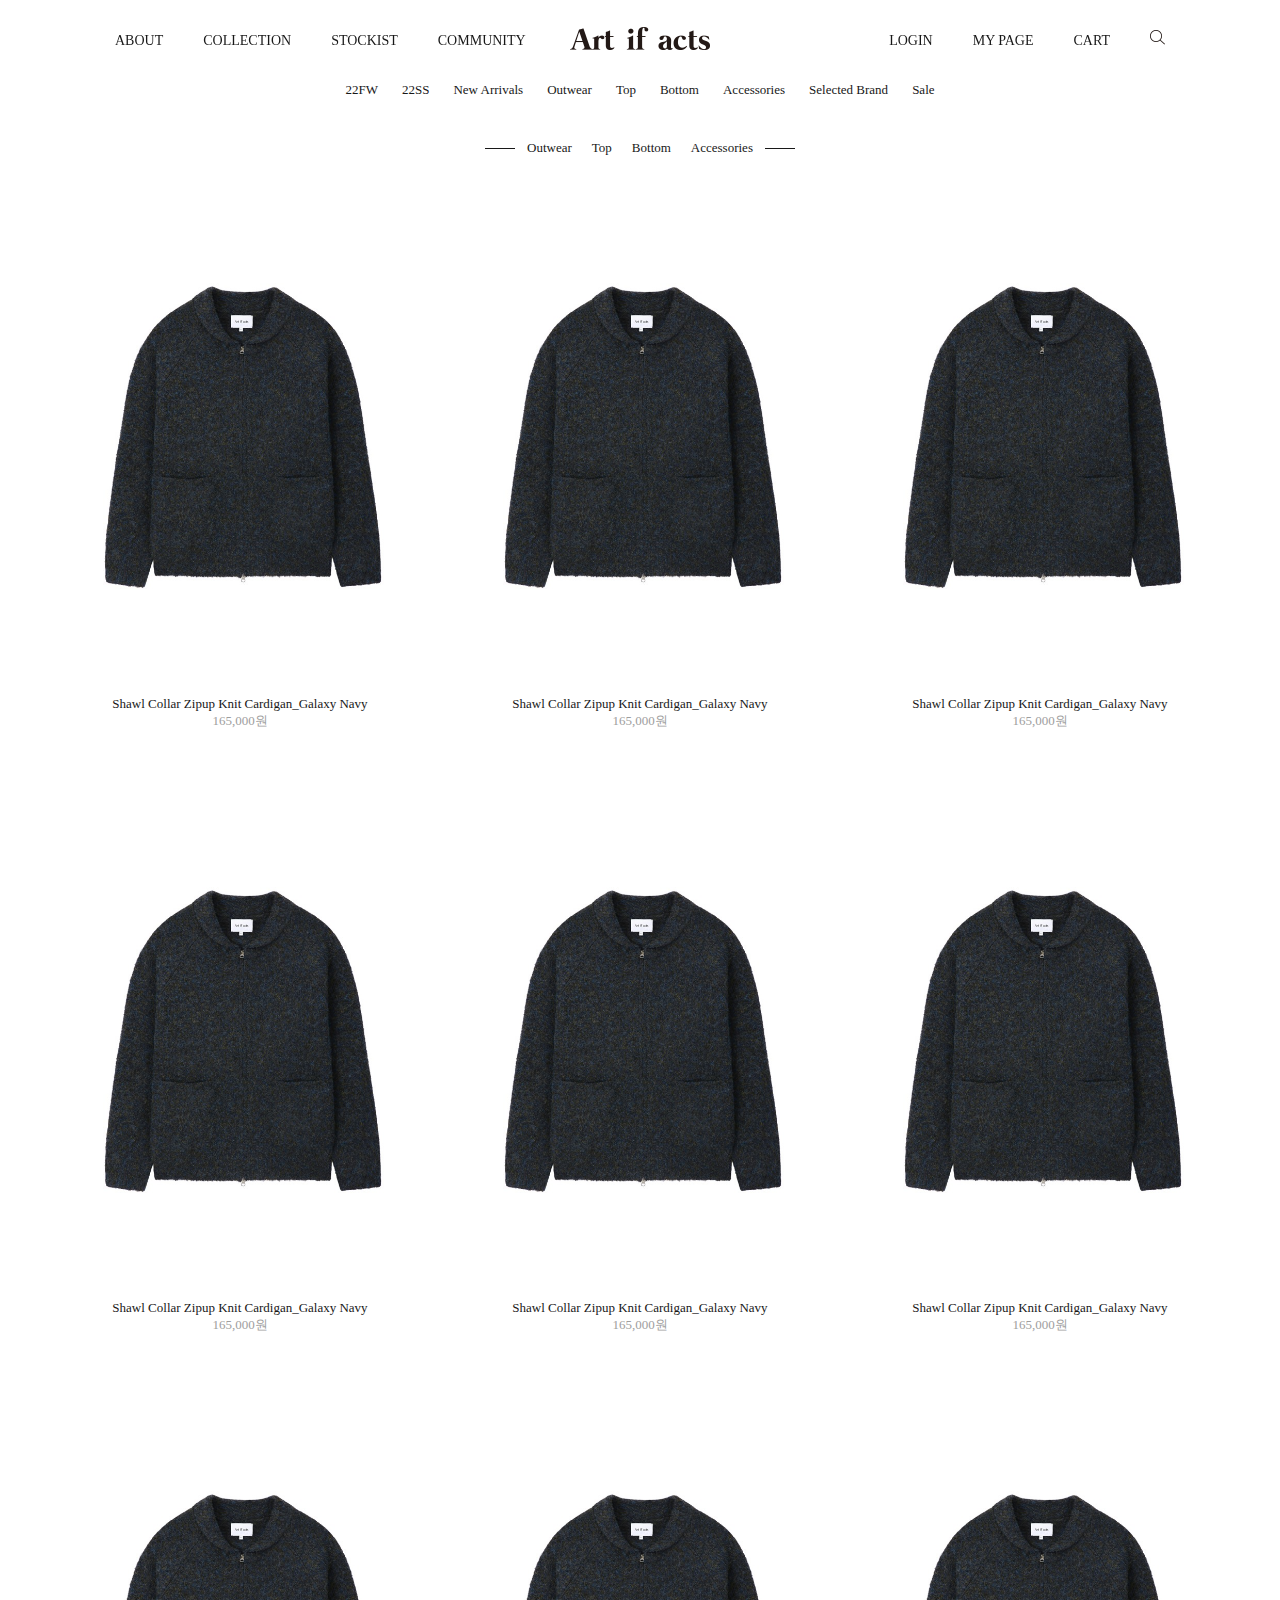
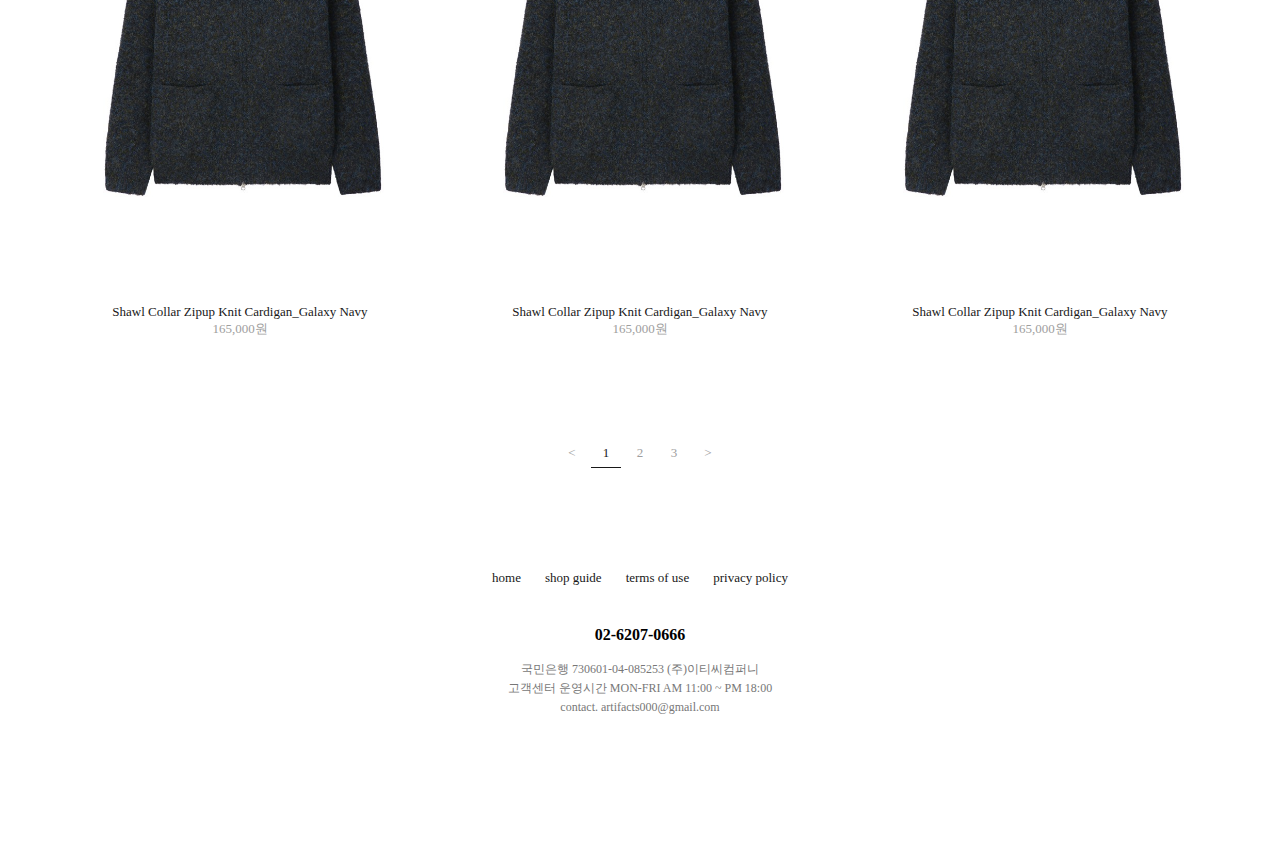
<file: index.html>
<!DOCTYPE html>
<html lang="ko-KR">
<head>
  <meta charset="UTF-8" />
  <meta name="description" content="아트이프액츠 사이트" />
  <meta name="keywords" content="artifacts, 아트이프액츠, 아트이프액트, 아트이프" />
  <meta name="author" content="Jang Ji Hoon" />
  <meta http-equiv="X-UA-Compatible" content="IE=edge" />
  <meta name="viewport" content="width=device-width, initial-scale=1.0" />
  <title>22FW - 아트 이프 액츠</title>
  <link rel="stylesheet" href="./styles/style.css" />
</head>
<body>
<header class="header">
  <h1 class="logo">
    <a href="/">
      <img src="./styles/images/logo.png" alt="아트 이프 액츠 로고" width="140" height="28" />
    </a>
  </h1>
  <ul class="gnb">
    <li><a href="/">ABOUT</a></li>
    <li><a href="/">COLLECTION</a></li>
    <li><a href="/">STOCKIST</a></li>
    <li><a href="/">COMMUNITY</a></li>
  </ul>
  <ul class="member">
    <li><a href="/">LOGIN</a></li>
    <li><a href="/">MY PAGE</a></li>
    <li><a href="/">CART</a></li>
    <li><a href="/"><img src="./styles/images/btn_search_icon.png" alt="검색 버튼 아이콘" width="15" height="15" /></a></li>
  </ul>
  <ul class="lnb">
    <li><a href="/">22FW</a></li>
    <li><a href="/">22SS</a></li>
    <li><a href="/">New Arrivals</a></li>
    <li><a href="/">Outwear</a></li>
    <li><a href="/">Top</a></li>
    <li><a href="/">Bottom</a></li>
    <li><a href="/">Accessories</a></li>
    <li><a href="/">Selected Brand</a></li>
    <li><a href="/">Sale</a></li>
  </ul>
</header>
<main class="main">
  <ul class="category">
    <li aria-hidden="true" class="line">선</li>
    <li>
      <a href="/">Outwear</a>
    </li>
    <li>
      <a href="/">Top</a>
    </li>
    <li>
      <a href="/">Bottom</a>
    </li>
    <li>
      <a href="/">Accessories</a>
    </li>
    <li aria-hidden="true" class="line">선</li>
  </ul>
  <div class="contents">
    <ul class="product-list">
      <li>
        <a href="./product.html">
          <span><img src="./styles/images/product01.jpg" alt="첫번째 상품 코랄 니트 가디건 이미지" /></span>
          <p>Shawl Collar Zipup Knit Cardigan_Galaxy Navy</p>
          <p>
            <span class="price">165,000원</span>
          </p>
        </a>
      </li>
      <li>
        <a href="/">
          <span><img src="./styles/images/product01.jpg" alt="첫번째 상품 코랄 니트 가디건 이미지" /></span>
          <p>Shawl Collar Zipup Knit Cardigan_Galaxy Navy</p>
          <p>
            <span class="price">165,000원</span>
          </p>
        </a>
      </li>
      <li>
        <a href="/">
          <span><img src="./styles/images/product01.jpg" alt="첫번째 상품 코랄 니트 가디건 이미지" /></span>
          <p>Shawl Collar Zipup Knit Cardigan_Galaxy Navy</p>
          <p>
            <span class="price">165,000원</span>
          </p>
        </a>
      </li>
      <li>
        <a href="/">
          <span><img src="./styles/images/product01.jpg" alt="첫번째 상품 코랄 니트 가디건 이미지" /></span>
          <p>Shawl Collar Zipup Knit Cardigan_Galaxy Navy</p>
          <p>
            <span class="price">165,000원</span>
          </p>
        </a>
      </li>
      <li>
        <a href="/">
          <span><img src="./styles/images/product01.jpg" alt="첫번째 상품 코랄 니트 가디건 이미지" /></span>
          <p>Shawl Collar Zipup Knit Cardigan_Galaxy Navy</p>
          <p>
            <span class="price">165,000원</span>
          </p>
        </a>
      </li>
      <li>
        <a href="/">
          <span><img src="./styles/images/product01.jpg" alt="첫번째 상품 코랄 니트 가디건 이미지" /></span>
          <p>Shawl Collar Zipup Knit Cardigan_Galaxy Navy</p>
          <p>
            <span class="price">165,000원</span>
          </p>
        </a>
      </li>
      <li>
        <a href="/">
          <span><img src="./styles/images/product01.jpg" alt="첫번째 상품 코랄 니트 가디건 이미지" /></span>
          <p>Shawl Collar Zipup Knit Cardigan_Galaxy Navy</p>
          <p>
            <span class="price">165,000원</span>
          </p>
        </a>
      </li>
      <li>
        <a href="/">
          <span><img src="./styles/images/product01.jpg" alt="첫번째 상품 코랄 니트 가디건 이미지" /></span>
          <p>Shawl Collar Zipup Knit Cardigan_Galaxy Navy</p>
          <p>
            <span class="price">165,000원</span>
          </p>
        </a>
      </li>
      <li>
        <a href="/">
          <span><img src="./styles/images/product01.jpg" alt="첫번째 상품 코랄 니트 가디건 이미지" /></span>
          <p>Shawl Collar Zipup Knit Cardigan_Galaxy Navy</p>
          <p>
            <span class="price">165,000원</span>
          </p>
        </a>
      </li>
    </ul>
    <ul class="paginate">
      <li>
        <a href="/" class="btn">&lt;</a>
      </li>
      <li>
        <a href="/" class="btn active">1</a>
      </li>
      <li>
        <a href="/" class="btn">2</a>
      </li>
      <li>
        <a href="/" class="btn">3</a>
      </li>
      <li>
        <a href="/" class="btn">&gt;</a>
      </li>
    </ul>
  </div>
</main>
<footer class="footer">
  <ul class="sub-menu">
    <li>
      <a href="/">home</a>
    </li>
    <li>
      <a href="/">shop guide</a>
    </li>
    <li>
      <a href="/">terms of use</a>
    </li>
    <li>
      <a href="/">privacy policy</a>
    </li>
  </ul>
  <p class="tel-number">
    <strong title="회사 번호" aria-label="회사 번호">02-6207-0666</strong>
  </p>
  <p class="company-info">국민은행 730601-04-085253 (주)이티씨컴퍼니</p>
  <p class="company-info">고객센터 운영시간 MON-FRI AM 11:00 ~ PM 18:00</p>
  <p class="company-info" aria-label="아티팩츠 이메일">contact. artifacts000@gmail.com</p>
</footer>
</body>
</html>
</file>
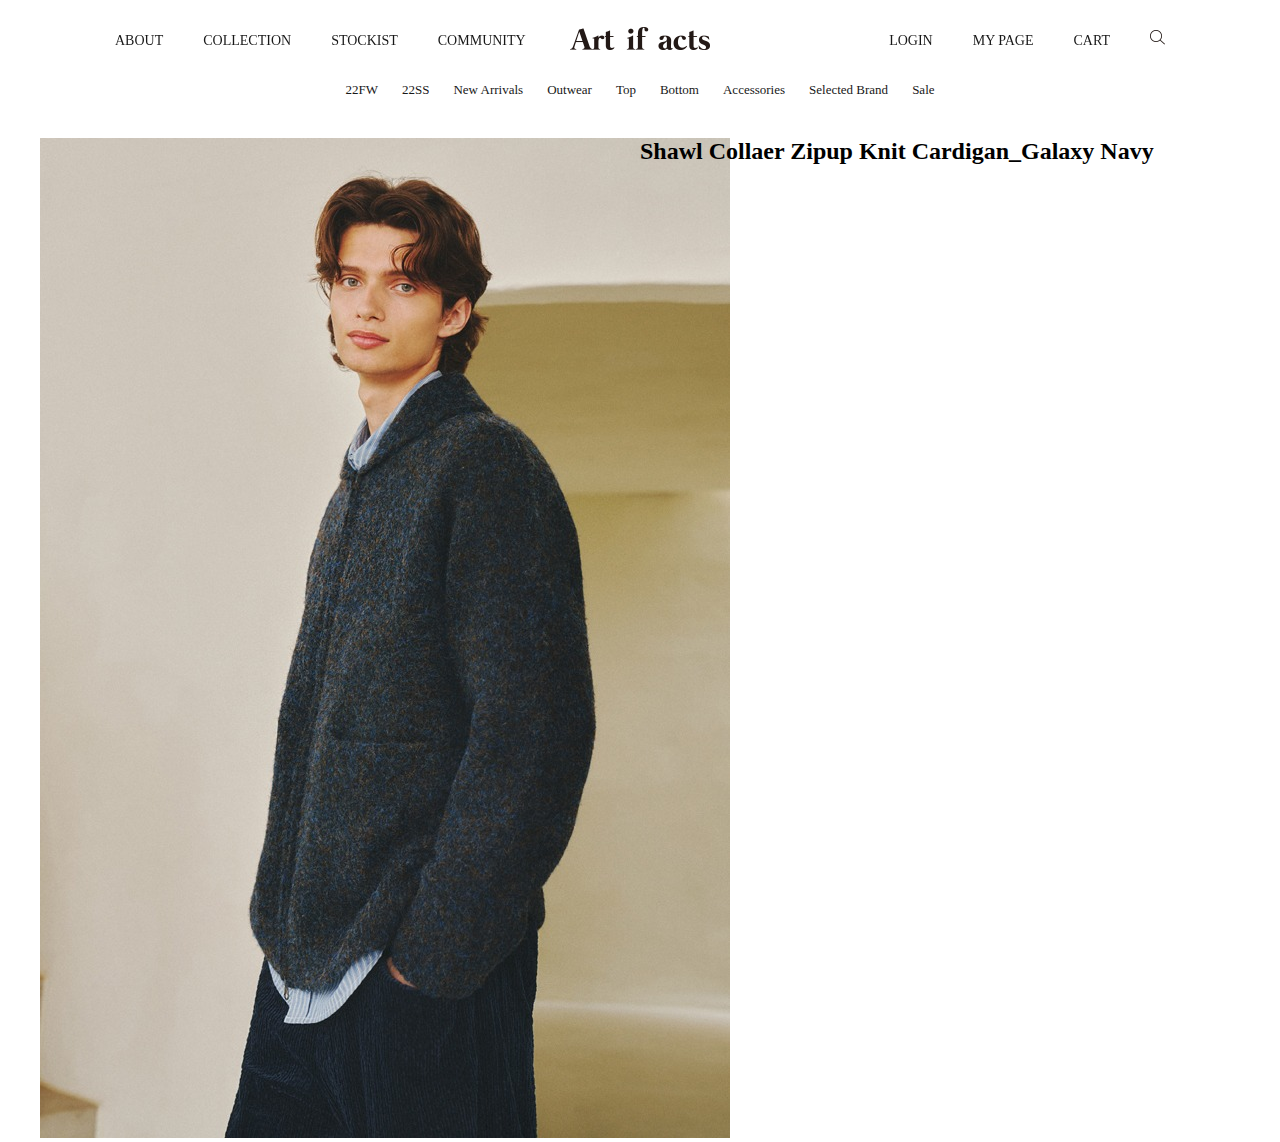
<file: product.html>
<!DOCTYPE html>
<html lang="ko-KR">
<head>
  <meta charset="UTF-8" />
  <meta name="description" content="아트이프액츠 사이트" />
  <meta name="keywords" content="artifacts, 아트이프액츠, 아트이프액트, 아트이프" />
  <meta name="author" content="Jang Ji Hoon" />
  <meta http-equiv="X-UA-Compatible" content="IE=edge" />
  <meta name="viewport" content="width=device-width, initial-scale=1.0" />
  <title>22FW - 아트 이프 액츠</title>
  <link rel="stylesheet" href="./styles/style.css" />
  <link rel="stylesheet" href="./styles/product.css" />
</head>
<body>
<header class="header">
  <h1 class="logo">
    <a href="/">
      <img src="./styles/images/logo.png" alt="아트 이프 액츠 로고" width="140" height="28" />
    </a>
  </h1>
  <ul class="gnb">
    <li><a href="/">ABOUT</a></li>
    <li><a href="/">COLLECTION</a></li>
    <li><a href="/">STOCKIST</a></li>
    <li><a href="/">COMMUNITY</a></li>
  </ul>
  <ul class="member">
    <li><a href="/">LOGIN</a></li>
    <li><a href="/">MY PAGE</a></li>
    <li><a href="/">CART</a></li>
    <li><a href="/"><img src="./styles/images/btn_search_icon.png" alt="검색 버튼 아이콘" width="15" height="15" /></a></li>
  </ul>
  <ul class="lnb">
    <li><a href="/">22FW</a></li>
    <li><a href="/">22SS</a></li>
    <li><a href="/">New Arrivals</a></li>
    <li><a href="/">Outwear</a></li>
    <li><a href="/">Top</a></li>
    <li><a href="/">Bottom</a></li>
    <li><a href="/">Accessories</a></li>
    <li><a href="/">Selected Brand</a></li>
    <li><a href="/">Sale</a></li>
  </ul>
</header>
<main class="main">
  <section class="product-detail">
    <div class="contents-box text-contents">
      <h2>Shawl Collaer Zipup Knit Cardigan_Galaxy Navy</h2>
    </div>
    <div class="contents-box img-contents">
      <ul>
        <li><img src="./styles/images/product01-detail01.jpg" alt="가디건 착용샷 1번" /></li>
      <ul/>
    </div>
  </section>
</main>
</body>
</html>
</file>
<file: styles/style.css>
*, *::before, *::after {
  box-sizing: border-box;
}
*, html, body, h1, h2, h3, h4, p, ul, li{
  margin: 0;
  padding: 0;
}
li{
  list-style: none;
}
a{
  text-decoration: none;
  color:#181818;
}


.header .logo{
  position: fixed;
  top:5px;
  left:50%;
  transform: translate(-50%, 0);
  text-align: center;
}
.header .logo a{
  display: inline-block;
  width: 200px;
  height: 74px;
  line-height: 74px;  
}

.gnb{
  position: fixed;
  top: 15px;
  left: 100px;
  display: flow-root;
}
.gnb li{
  float: left;
  height: 50px;
  line-height: 50px;
  margin-right: 10px;
}
.gnb li a{
  display: inline-block;
  padding:0 15px;
  font-size: 14px;
}

.member{
  position: fixed;
  top: 15px;
  right: 100px;
  display: flow-root;
}
.member li{
  float: left;
  margin-left: 10px;
  height: 50px;
  line-height: 50px;
}
.member li a{
  display: inline-block;
  padding: 0 15px;
  font-size: 14px;
}

ul.lnb{
  text-align: center;
  margin-top: 80px;
}
ul.lnb li{
  display: inline-block;
}
ul.lnb li a{
  display: inline-block;
  padding:0px 10px;
  font-size: 13px;
}


.main{
  max-width: 1200px;
  margin:40px auto 0 auto;
}
.category{
  text-align: center;
  margin-bottom:20px;
}
.category li{
  display: inline-block;
}
.category li a{
  margin:0 8px;
  font-size: 13px;
}
.category li.line{
  font-size: 0;
  width: 30px;
  height: 1px;
  line-height: 9px;
  background-color: #181818;  
}

.product-list{
  display: flex;
  flex-wrap: wrap;
  justify-content: start;
}
.product-list li{
  width: 33%;
  margin: 0 2px 50px 2px;
  text-align: center;
  /* flex: 1 1 356px; */
  flex-grow: 1;
  flex-shrink: 1;
  flex-basis: 356px;
}
.product-list li img{
  width: 100%;
  max-width: 356px;
}
.product-list p{
  font-size: 13px;
}
.product-list .price{
  font-size: 13px;
  color:#9e9e9e;
}
.product-list li:last-child{
  align-self: flex-start;
}

.paginate{
  margin: 50px auto 0 auto;
  text-align: center;
}
.paginate li{
  display: inline-block;
}
.paginate li .btn{
  display: inline-block;
  width:30px; height: 30px;
  line-height: 30px;
  color: #9e9e9e;
  font-size:13px;
}
.paginate li .active{
  color: #181818;
  border-bottom:1px solid #181818;
}

.footer{
  margin-top: 100px;
  min-height: 300px;
}
.footer .sub-menu{
  text-align: center;
  margin-bottom: 40px;
}
.footer .sub-menu li{
  display: inline-block;
  margin: 0 10px;
}
.footer .sub-menu a{
  font-size: 13px;
}
.footer p{
  text-align: center;
}
.footer .tel-number{
  margin-bottom:16px;
}
.footer .company-info{
  color: #777777;
  font-size: 12px;
  line-height: 1.6;
}
</file>
<file: styles/product.css>
@import url(./style.css);

.product-detail{
  display: flex;
  flex-flow: nowrap row-reverse;
}
.product-detail .contents-box{
  width: 50%;
}
.img-content img{
  width: 100%;
  object-fit: fill;
}
</file>
